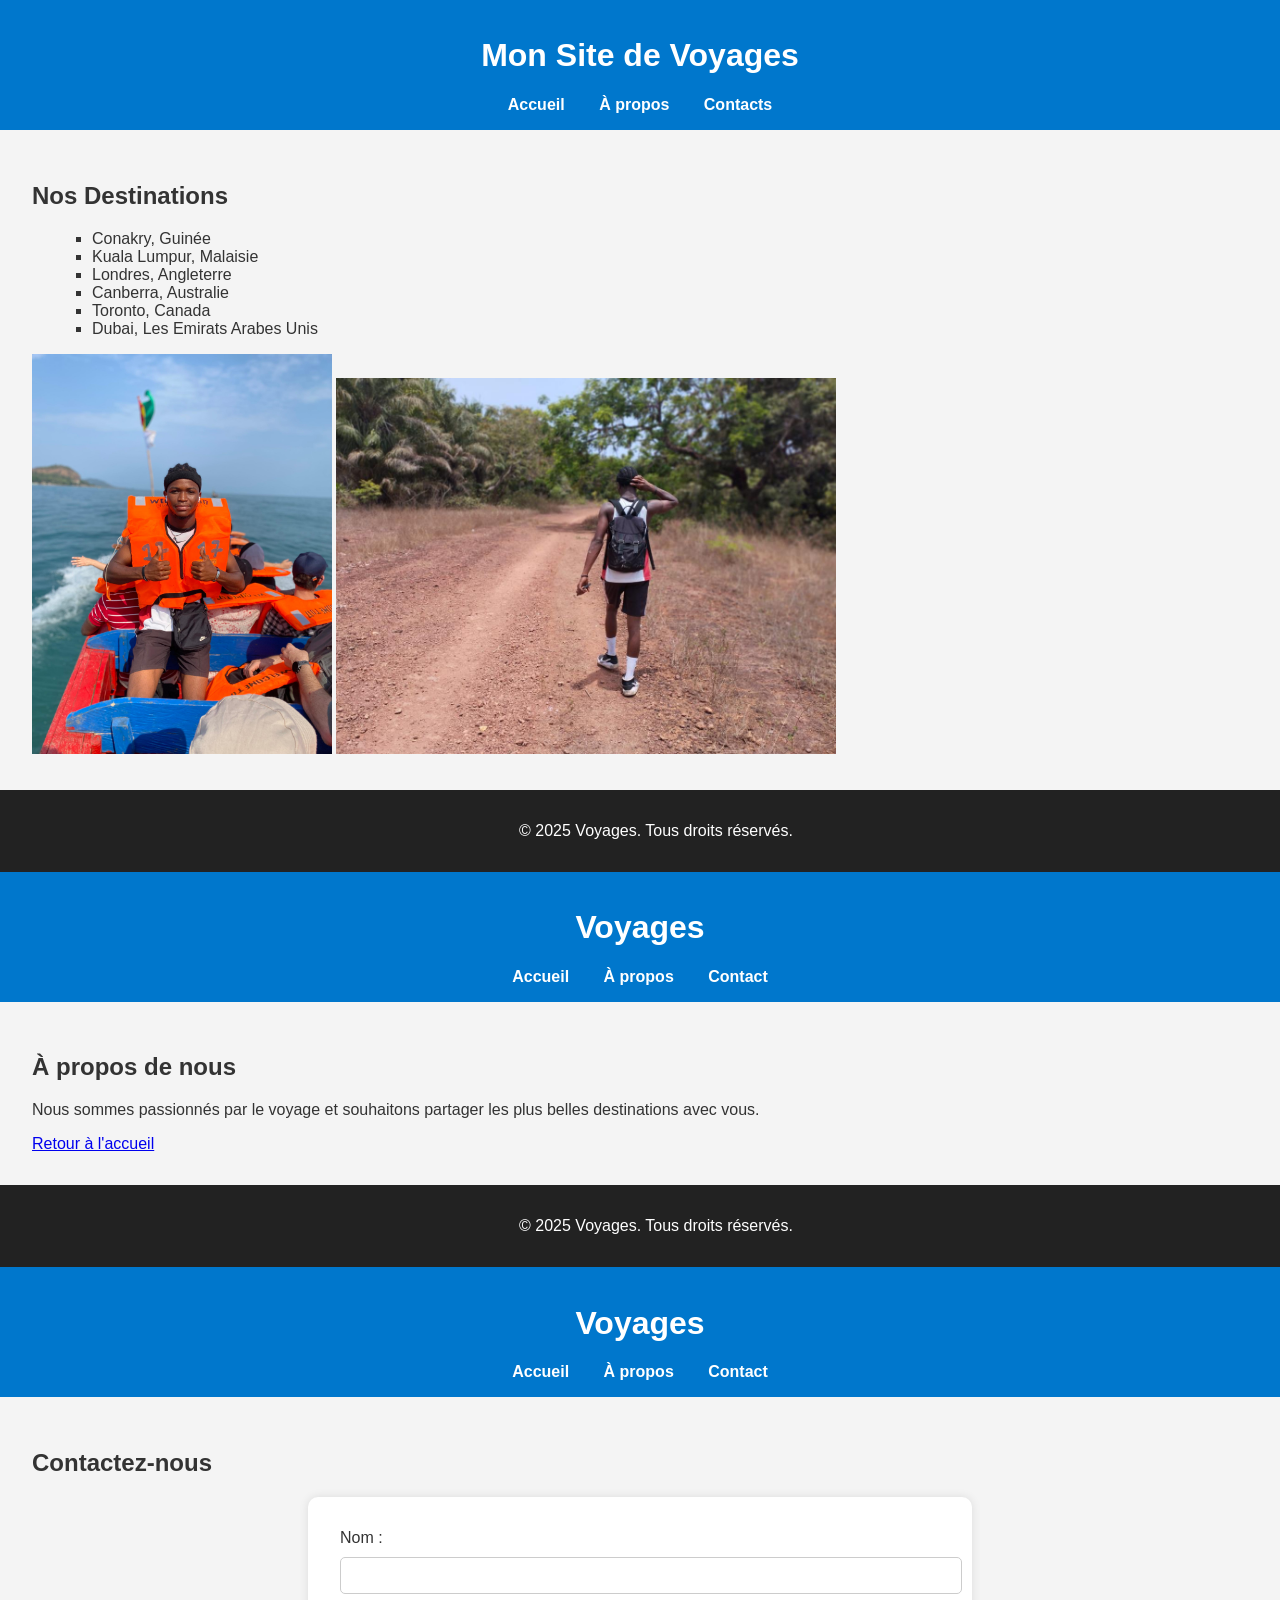
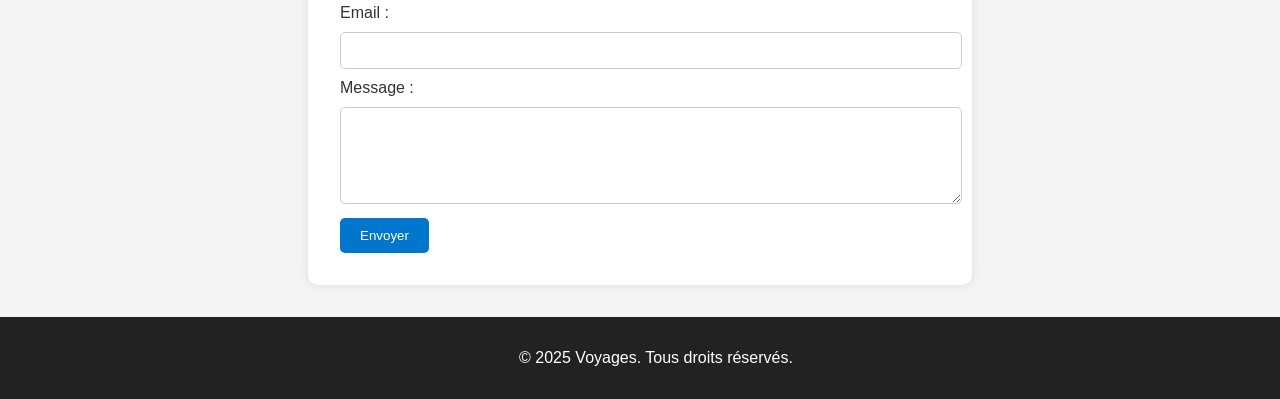
<file: First Week/index.html>
<!DOCTYPE html>
<html lang="fr">
<head>
  <meta charset="UTF-8">
  <meta name="viewport" content="width=device-width, initial-scale=1.0">
  <title>Mon Site de Voyage</title>
  <link rel="stylesheet" href="style.css">
</head>
<body>
  <!-- Page d'accueil -->
  <header>
    <h1>Mon Site de  Voyages</h1>
    <nav>
      <a href="index.html">Accueil</a>
      <a href="about.html">À propos</a>
      <a href="contact.html">Contacts</a>
    </nav>
  </header>

  <main>
    <section>
      <h2>Nos Destinations</h2>
      <ul>
        <li>Conakry, Guinée</li>
        <li>Kuala Lumpur, Malaisie</li>
        <li>Londres, Angleterre</li>
        <li>Canberra, Australie</li>
        <li>Toronto, Canada</li>
        <li>Dubai, Les Emirats Arabes Unis</li>
      </ul>
      <img src="Images/Soul.jpg" alt="Voyage" width="300">
      <img src="Images/S.jpg" alt="Voyage" width="500">
    </section>
  </main>

  <footer>
    <p>&copy; 2025 Voyages. Tous droits réservés.</p>
  </footer>
</body>
</html>

<!-- Fichier about.html -->
<!DOCTYPE html>
<html lang="fr">
<head>
  <meta charset="UTF-8">
  <meta name="viewport" content="width=device-width, initial-scale=1.0">
  <title>À propos - Voyages</title>
  <link rel="stylesheet" href="style.css">
</head>
<body>
  <header>
    <h1>Voyages</h1>
    <nav>
      <a href="index.html">Accueil</a>
      <a href="about.html">À propos</a>
      <a href="contact.html">Contact</a>
    </nav>
  </header>

  <div>
    <h2>À propos de nous</h2>
    <p>Nous sommes passionnés par le voyage et souhaitons partager les plus belles destinations avec vous.</p>
    <a href="index.html">Retour à l'accueil</a>
  </div>

  <footer>
    <p>&copy; 2025 Voyages. Tous droits réservés.</p>
  </footer>
</body>
</html>

<!-- Fichier contact.html -->
<!DOCTYPE html>
<html lang="fr">
<head>
  <meta charset="UTF-8">
  <meta name="viewport" content="width=device-width, initial-scale=1.0">
  <title>Contact - Voyages</title>
  <link rel="stylesheet" href="style.css">
</head>
<body>
  <header>
    <h1>Voyages</h1>
    <nav>
      <a href="index.html">Accueil</a>
      <a href="about.html">À propos</a>
      <a href="contact.html">Contact</a>
    </nav>
  </header>

  <main>
    <h2>Contactez-nous</h2>
    <form action="#" method="post">
      <label for="name">Nom :</label>
      <input type="text" id="name" name="name" required><br>

      <label for="email">Email :</label>
      <input type="email" id="email" name="email" required><br>

      <label for="message">Message :</label><br>
      <textarea id="message" name="message" rows="5" required></textarea><br>

      <button type="submit">Envoyer</button>
    </form>
  </main>

  <footer>
    <p>&copy; 2025 Voyages. Tous droits réservés.</p>
  </footer>
</body>
</html>
</file>
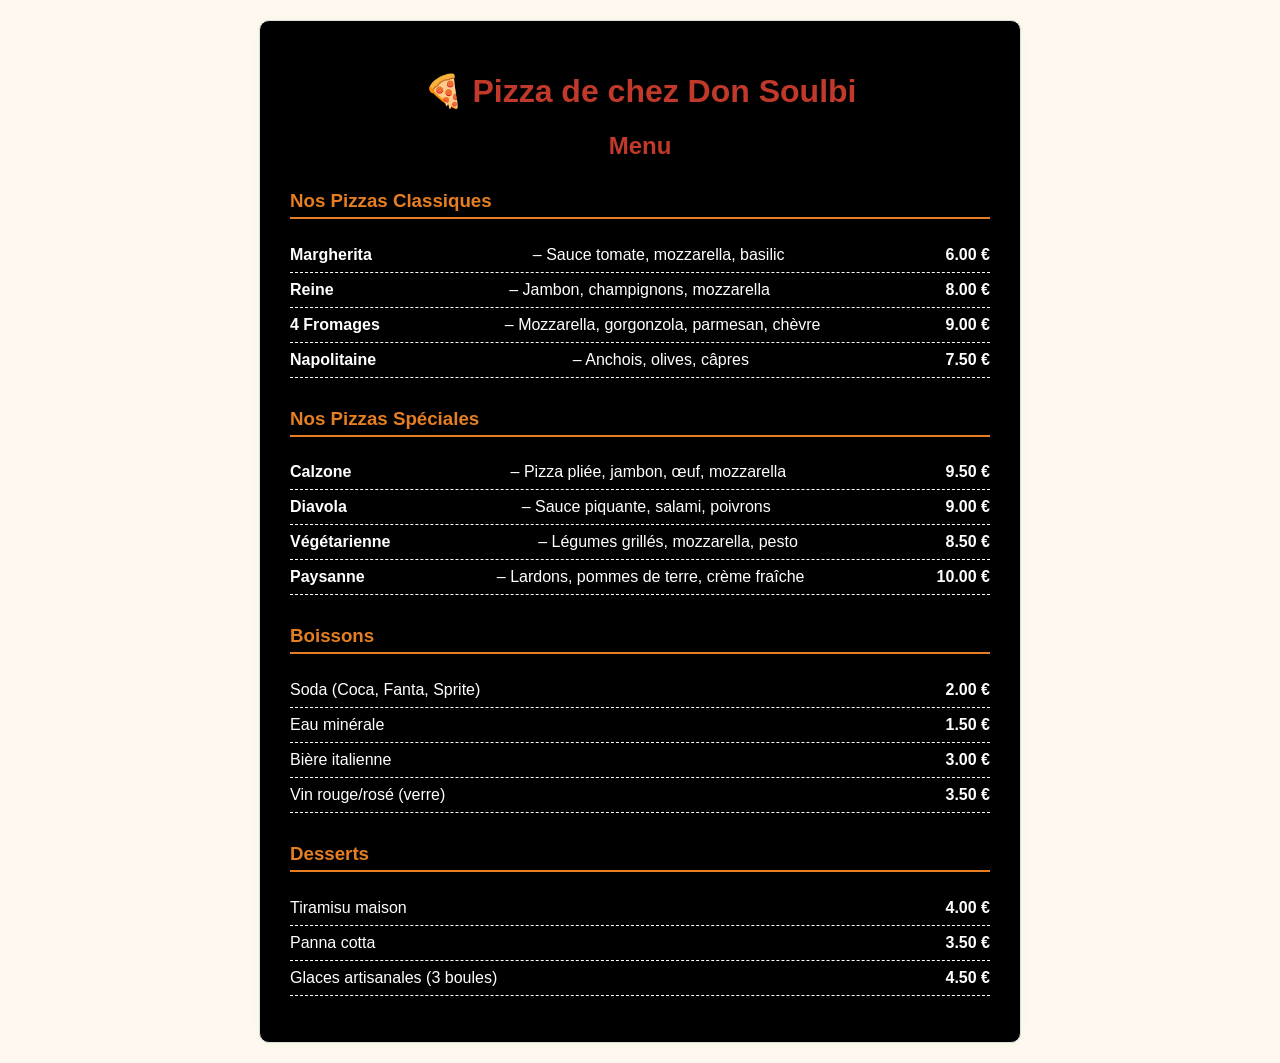
<file: First Week/restoMenu.html>
<!DOCTYPE html>
<html lang="fr">
<head>
    <link rel="stylesheet" href="styl.css">
    <meta charset="UTF-8">
    <title>Menu - Pizzeria</title>
</head>
<body>
    <div class="menu-container">
        <h1>🍕 Pizza de chez Don Soulbi</h1>
        <h2>Menu</h2>

        <section class="menu-section">
            <h3>Nos Pizzas Classiques</h3>
            <ul>
                <li><strong>Margherita</strong> – Sauce tomate, mozzarella, basilic <span>6.00 €</span></li>
                <li><strong>Reine</strong> – Jambon, champignons, mozzarella <span>8.00 €</span></li>
                <li><strong>4 Fromages</strong> – Mozzarella, gorgonzola, parmesan, chèvre <span>9.00 €</span></li>
                <li><strong>Napolitaine</strong> – Anchois, olives, câpres <span>7.50 €</span></li>
            </ul>
        </section>

        <section class="menu-section">
            <h3>Nos Pizzas Spéciales</h3>
            <ul>
                <li><strong>Calzone</strong> – Pizza pliée, jambon, œuf, mozzarella <span>9.50 €</span></li>
                <li><strong>Diavola</strong> – Sauce piquante, salami, poivrons <span>9.00 €</span></li>
                <li><strong>Végétarienne</strong> – Légumes grillés, mozzarella, pesto <span>8.50 €</span></li>
                <li><strong>Paysanne</strong> – Lardons, pommes de terre, crème fraîche <span>10.00 €</span></li>
            </ul>
        </section>

        <section class="menu-section">
            <h3>Boissons</h3>
            <ul>
                <li>Soda (Coca, Fanta, Sprite) <span>2.00 €</span></li>
                <li>Eau minérale <span>1.50 €</span></li>
                <li>Bière italienne <span>3.00 €</span></li>
                <li>Vin rouge/rosé (verre) <span>3.50 €</span></li>
            </ul>
        </section>

        <section class="menu-section">
            <h3>Desserts</h3>
            <ul>
                <li>Tiramisu maison <span>4.00 €</span></li>
                <li>Panna cotta <span>3.50 €</span></li>
                <li>Glaces artisanales (3 boules) <span>4.50 €</span></li>
            </ul>
        </section>
    </div>
    
</body>
</html>
</file>
<file: First Week/style.css>
body {
    font-family: Arial, sans-serif;
    margin: 0;
    padding: 0;
    background-color: #f4f4f4;
    color: #333;
  }

  header {
    background-color: #0077cc;
    color: white;
    padding: 1em;
    text-align: center;
  }

  nav a {
    color: white;
    margin: 0 15px;
    text-decoration: none;
    font-weight: bold;
  }

  nav a:hover {
    text-decoration: underline;
  }

  main, div {
    padding: 2em;
  }

  section ul {
    list-style: square;
    margin-left: 20px;
  }

  form {
    background: white;
    padding: 2em;
    border-radius: 10px;
    max-width: 600px;
    margin: auto;
    box-shadow: 0 0 10px rgba(0,0,0,0.1);
  }

  input, textarea {
    width: 100%;
    padding: 10px;
    margin: 10px 0;
    border: 1px solid #ccc;
    border-radius: 5px;
  }

  button {
    background-color: #0077cc;
    color: white;
    padding: 10px 20px;
    border: none;
    border-radius: 5px;
    cursor: pointer;
  }

  button:hover {
    background-color: #005fa3;
  }

  footer {
    background-color: #222;
    color: white;
    text-align: center;
    padding: 1em;
    position: relative;
    bottom: 0;
    width: 100%;
  }
</file>
<file: First Week/styl.css>
body {
    font-family: 'Arial', sans-serif;
    background-color: #fff8f0;
    color: #ffffff;
    margin: 0;
    padding: 20px;
}

.menu-container {
    max-width: 700px;
    margin: auto;
    background-color: #000000;
    border: 1px solid #ddd;
    padding: 30px;
    border-radius: 10px;
    box-shadow: 0 0 10px rgba(117, 255, 67, 0.1);
}

h1, h2 {
    text-align: center;
    color: #c0392b;
}

.menu-section {
    margin-top: 30px;
}

.menu-section h3 {
    color: #e67e22;
    border-bottom: 2px solid #e67e22;
    padding-bottom: 5px;
}

ul {
    list-style: none;
    padding: 0;
}

li {
    display: flex;
    justify-content: space-between;
    padding: 8px 0;
    border-bottom: 1px dashed #ffffff;
}

li span {
    font-weight: bold;
    color: #fdfeff;
}
</file>
